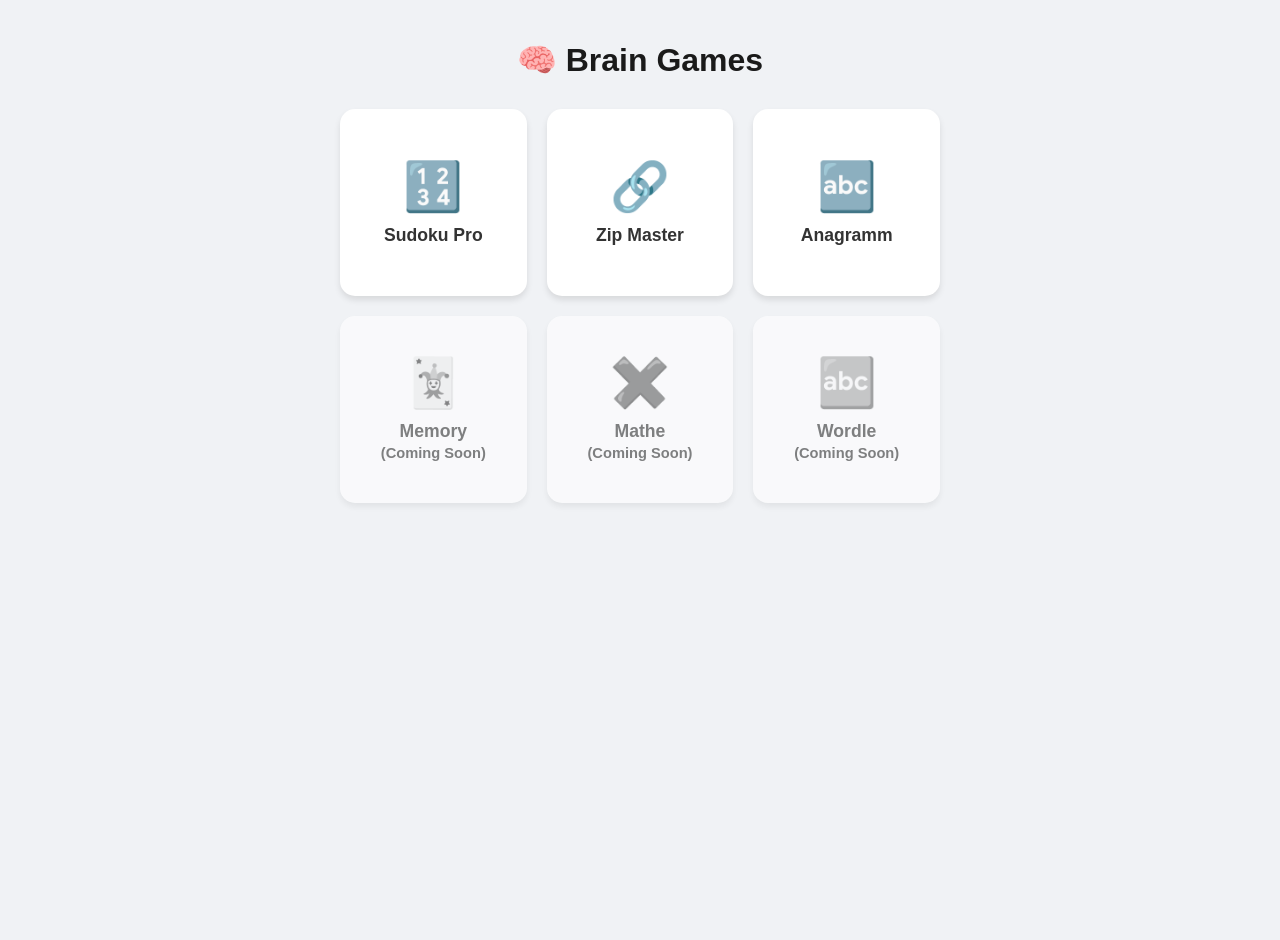
<file: index.html>
<!DOCTYPE html>
<html lang="de">
<head>
    <meta charset="UTF-8">
    <meta name="viewport" content="width=device-width, initial-scale=1.0">
    <title>Brain Games</title>
    <style>
        body {
            font-family: -apple-system, BlinkMacSystemFont, "Segoe UI", Roboto, sans-serif;
            background-color: #f0f2f5;
            margin: 0;
            padding: 20px;
            display: flex;
            flex-direction: column;
            align-items: center;
            min-height: 100vh;
        }
        h1 { color: #1a1a1a; margin-bottom: 30px; }
        .grid {
            display: grid;
            grid-template-columns: repeat(auto-fit, minmax(150px, 1fr));
            gap: 20px;
            width: 100%;
            max-width: 600px;
        }
        .card {
            background: white;
            padding: 20px;
            border-radius: 15px;
            text-decoration: none;
            color: #333;
            box-shadow: 0 4px 6px rgba(0,0,0,0.1);
            transition: transform 0.2s, box-shadow 0.2s;
            display: flex;
            flex-direction: column;
            align-items: center;
            text-align: center;
            aspect-ratio: 1;
            justify-content: center;
        }
        .card:hover { transform: translateY(-5px); box-shadow: 0 8px 12px rgba(0,0,0,0.15); }
        .icon { font-size: 3rem; margin-bottom: 10px; }
        .title { font-weight: bold; font-size: 1.1rem; }
        .card.disabled { opacity: 0.6; cursor: not-allowed; filter: grayscale(1); }
    </style>
</head>
<body>

    <h1>🧠 Brain Games</h1>

    <div class="grid">
        <a href="./sudoku/" class="card">
            <div class="icon">🔢</div>
            <div class="title">Sudoku Pro</div>
        </a>

        <a href="./zip-game/" class="card">
            <div class="icon">🔗</div> <div class="title">Zip Master</div>
        </a>

        <a href="./anagramm/" class="card">
            <div class="icon">🔤</div>
            <div class="title">Anagramm</div>
        </a>

        <div class="card disabled">
            <div class="icon">🃏</div>
            <div class="title">Memory<br><small>(Coming Soon)</small></div>
        </div>

        <div class="card disabled">
            <div class="icon">✖️</div>
            <div class="title">Mathe<br><small>(Coming Soon)</small></div>
        </div>
        
        <div class="card disabled">
            <div class="icon">🔤</div>
            <div class="title">Wordle<br><small>(Coming Soon)</small></div>
        </div>
    </div>

</body>
</html>
</file>
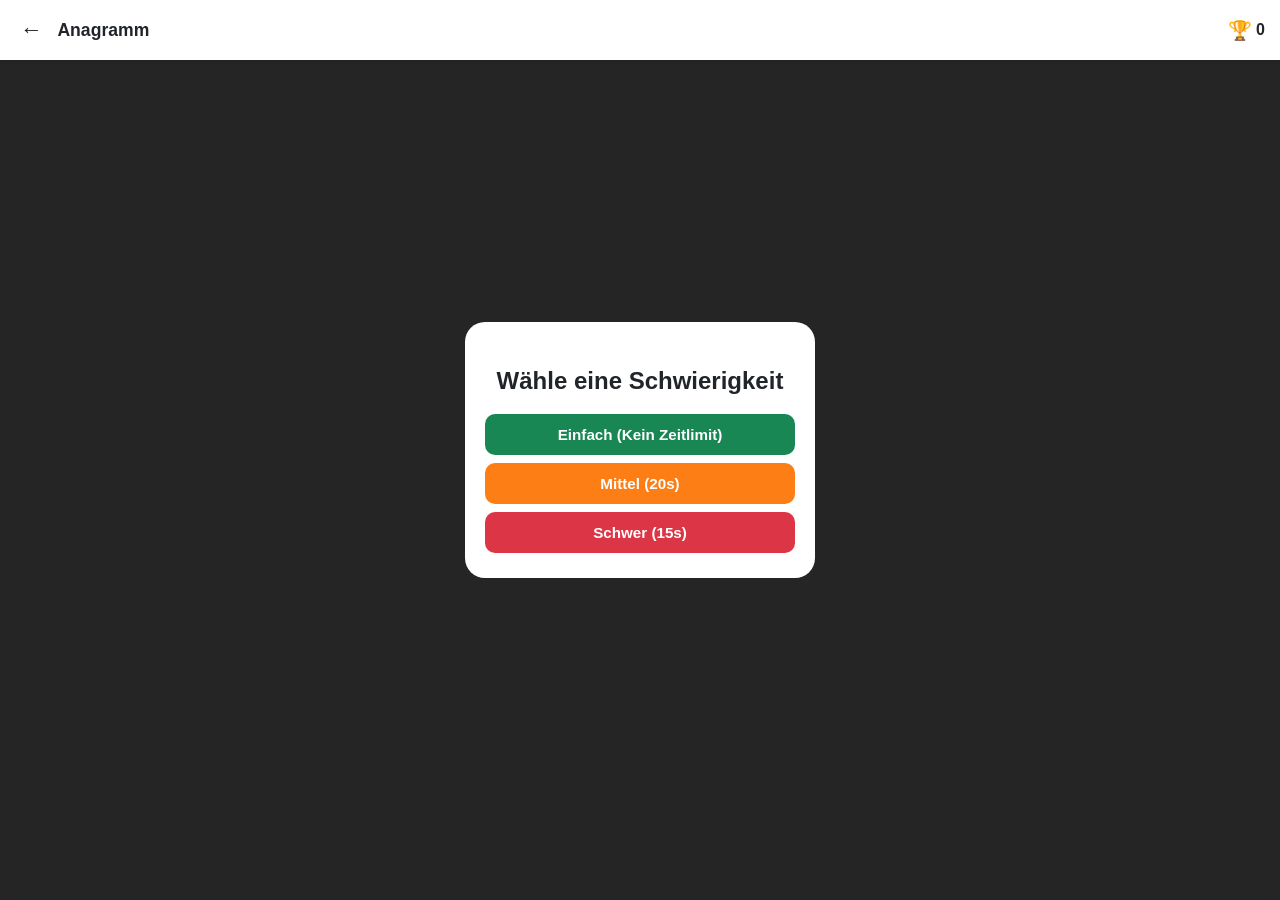
<file: anagramm/index.html>
<!DOCTYPE html>
<html lang="de">
<head>
    <meta charset="UTF-8">
    <meta name="viewport" content="width=device-width, initial-scale=1.0, maximum-scale=1.0, user-scalable=no">
    <title>Anagramm - Brain Games</title>
    <link rel="stylesheet" href="style.css">
</head>
<body>
    <header>
        <div class="header-left">
            <a href="../" class="back-btn">←</a>
            <h1>Anagramm</h1>
        </div>
        <div class="stats">
            <div id="timer-display" class="stat-item hidden">
                <span class="icon">⏱️</span>
                <span id="timer">--</span>s
            </div>
            <div class="stat-item">
                <span class="icon">🏆</span>
                <span id="score">0</span>
            </div>
        </div>
    </header>

    <main id="game-container">
        <!-- Level Selection Overlay -->
        <div id="level-selection" class="overlay">
            <div class="overlay-content">
                <h2>Wähle eine Schwierigkeit</h2>
                <div class="level-buttons">
                    <button data-level="easy" class="btn btn-easy">Einfach (Kein Zeitlimit)</button>
                    <button data-level="medium" class="btn btn-medium">Mittel (20s)</button>
                    <button data-level="hard" class="btn btn-hard">Schwer (15s)</button>
                </div>
            </div>
        </div>

        <!-- Game Area -->
        <div id="play-area" class="hidden">
            <div id="scrambled-word" class="scrambled-word"></div>
            <div id="correct-answer-display" class="correct-answer-display"></div>
            
            <div class="input-container">
                <input type="text" id="user-input" autocomplete="off" placeholder="Lösung eingeben..." autofocus>
                <button id="submit-btn" class="btn btn-primary">Prüfen</button>
            </div>

            <div class="controls">
                <button id="hint-btn" class="btn btn-secondary">Tipp</button>
                <button id="skip-btn" class="btn btn-secondary">Überspringen</button>
            </div>
        </div>

        <!-- Result Overlay -->
        <div id="result-overlay" class="overlay hidden">
            <div class="overlay-content">
                <h2 id="result-title">Zeit abgelaufen!</h2>
                <p id="result-text"></p>
                <button id="restart-btn" class="btn btn-primary">Nochmal spielen</button>
                <button id="main-menu-btn" class="btn btn-secondary">Menü</button>
            </div>
        </div>
    </main>

    <script src="anagramm.js"></script>
</body>
</html>
</file>
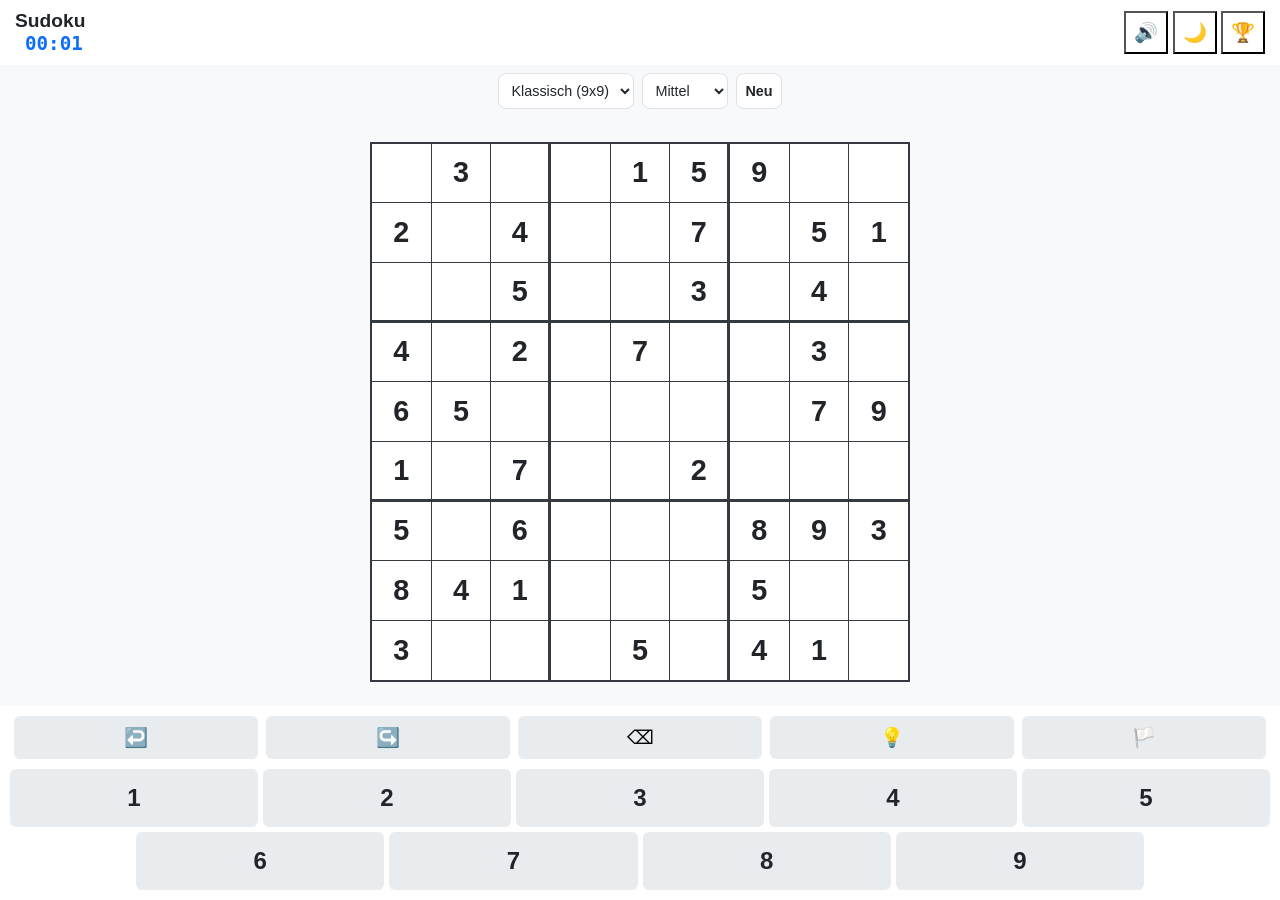
<file: sudoku/index.html>
<!DOCTYPE html>
<html lang="de">
<head>
    <meta charset="UTF-8">
    <meta name="viewport" content="width=device-width, initial-scale=1.0, maximum-scale=1.0, user-scalable=no">
    <title>Pro Sudoku Master</title>
    <link rel="stylesheet" href="style.css?v=5">
</head>
<body>

<header>
    <div class="header-left">
        <h1>Sudoku</h1>
        <div id="game-timer" class="timer">00:00</div>
    </div>
    <div class="header-right">
        <button id="btn-sound" title="Sound">🔊</button>
        <button id="btn-theme" title="Theme">🌙</button>
        <button id="btn-highscore" title="Highscore">🏆</button>
    </div>
</header>

<div class="settings-bar">
    <select id="mode-select">
        <option value="classic">Klassisch (9x9)</option>
        <option value="mini">Mini (6x6)</option>
        <option value="diagonal">Diagonal</option>
        <option value="killer">Killer</option>
    </select>
    <select id="diff-select">
        <option value="easy">Einfach</option>
        <option value="medium" selected>Mittel</option>
        <option value="hard">Schwer</option>
    </select>
    <button id="btn-new-game" class="btn-primary">Neu</button>
</div>

<div id="game-container">
    <div id="sudoku-board">
        </div>
</div>

<div class="controls-area">
    <div class="action-buttons">
        <button id="btn-undo">↩️</button>
        <button id="btn-redo">↪️</button>
        <button id="btn-delete">⌫</button>
        <button id="btn-hint">💡</button>
        <button id="btn-solve" style="color: #d63384;">🏳️</button>
    </div>
    
    <div class="numpad-container">
        <div class="numpad" id="numpad-1-5">
            <button class="btn-num" data-val="1">1</button>
            <button class="btn-num" data-val="2">2</button>
            <button class="btn-num" data-val="3">3</button>
            <button class="btn-num" data-val="4">4</button>
            <button class="btn-num" data-val="5">5</button>
        </div>
        <div class="numpad row2" id="numpad-6-9">
            <button class="btn-num" data-val="6">6</button>
            <button class="btn-num" data-val="7">7</button>
            <button class="btn-num" data-val="8">8</button>
            <button class="btn-num" data-val="9">9</button>
        </div>
    </div>
</div>

<div id="modal-highscore" class="modal">
    <div class="modal-content">
        <h2>Top 5 Highscores</h2>
        <ul id="highscore-list" class="highscore-list"></ul>
        <button id="btn-close-modal" style="width:100%; margin-top:15px; padding:10px;">Schließen</button>
    </div>
</div>

<div id="modal-win" class="modal">
    <div class="modal-content">
        <div style="font-size: 3rem; margin-bottom: 10px;">🎉</div>
        <h2>Gewonnen!</h2>
        <div class="win-stats" style="background: var(--highlight-related); padding: 10px; border-radius: 8px; margin: 15px 0;">
            <p style="margin: 5px 0;">Zeit: <strong id="win-time-display">--:--</strong></p>
            <p style="margin: 5px 0;">Punkte: <strong id="win-score-display">0</strong></p>
        </div>
        <button id="btn-next-game" class="btn-primary" style="width: 100%; padding: 15px;">Nächstes Spiel 🚀</button>
    </div>
</div>

<script src="sudoku.js?v=5"></script>

</body>
</html>
</file>
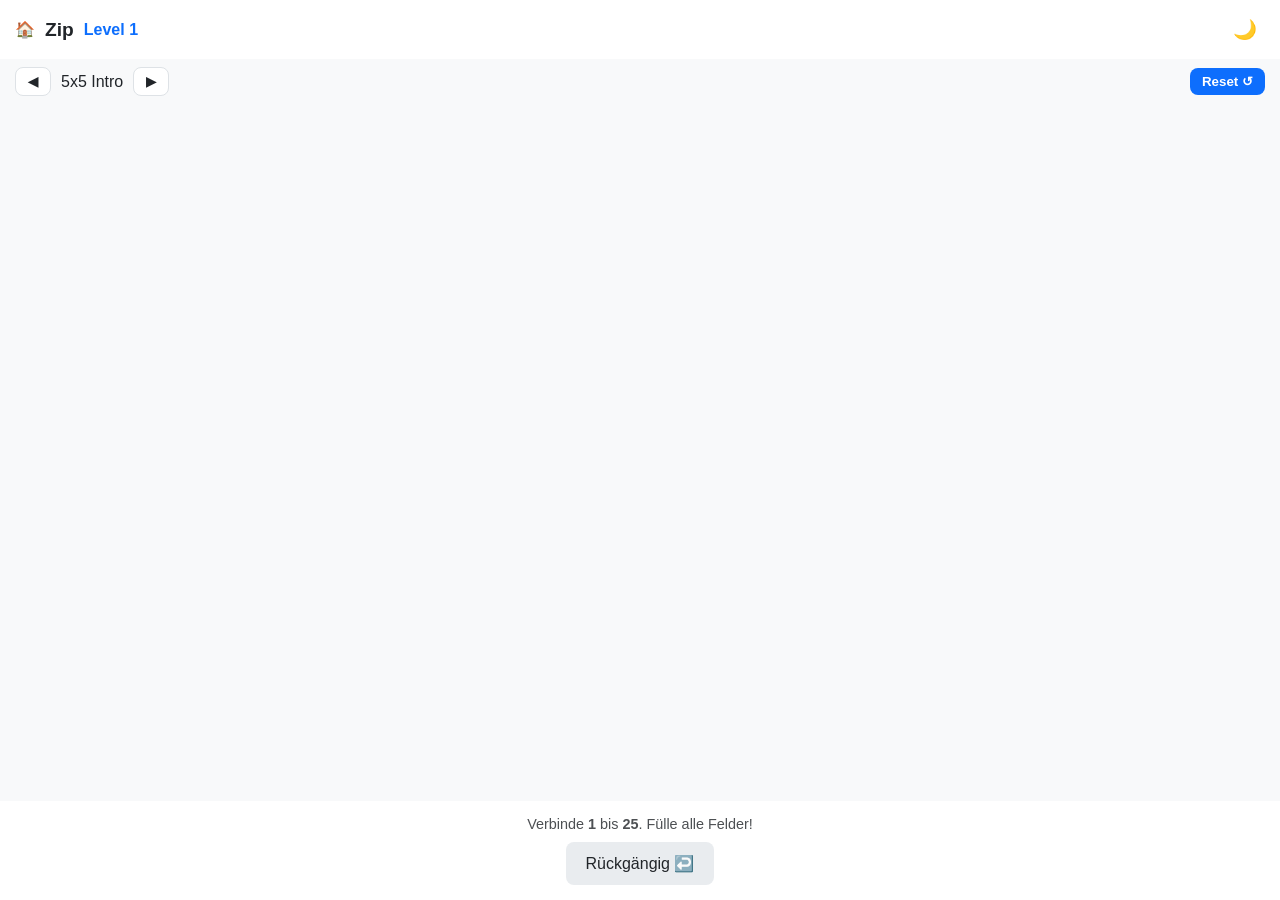
<file: zip-game/index.html>
<!DOCTYPE html>
<html lang="de">
<head>
    <meta charset="UTF-8">
    <meta name="viewport" content="width=device-width, initial-scale=1.0, maximum-scale=1.0, user-scalable=no">
    <title>Zip Master</title>
    <link rel="stylesheet" href="style.css?v=1">
</head>
<body>

<header>
    <div class="header-left">
        <a href="../index.html" style="text-decoration:none; margin-right:10px;">🏠</a>
        <h1>Zip</h1>
        <div id="level-display" class="level-indicator">Level 1</div>
    </div>
    <div class="header-right">
        <button id="btn-theme" title="Theme">🌙</button>
    </div>
</header>

<div class="settings-bar">
    <button id="btn-prev-level">◀</button>
    <span id="level-title">5x5 Intro</span>
    <button id="btn-next-level">▶</button>
    <button id="btn-reset" class="btn-primary" style="margin-left:auto;">Reset ↺</button>
</div>

<div id="game-container">
    <div id="zip-board"></div>
</div>

<div class="controls-area">
    <p class="instruction-text">Verbinde <strong>1</strong> bis <strong id="max-val-display">25</strong>. Fülle alle Felder!</p>
    <div class="action-buttons">
        <button id="btn-undo">Rückgängig ↩️</button>
    </div>
</div>

<div id="modal-win" class="modal">
    <div class="modal-content">
        <div style="font-size: 3rem; margin-bottom: 10px;">🎉</div>
        <h2>Level geschafft!</h2>
        <button id="btn-next-game" class="btn-primary" style="width: 100%; padding: 15px;">Nächstes Level 🚀</button>
    </div>
</div>

<script src="zip.js?v=1"></script>

</body>
</html>
</file>
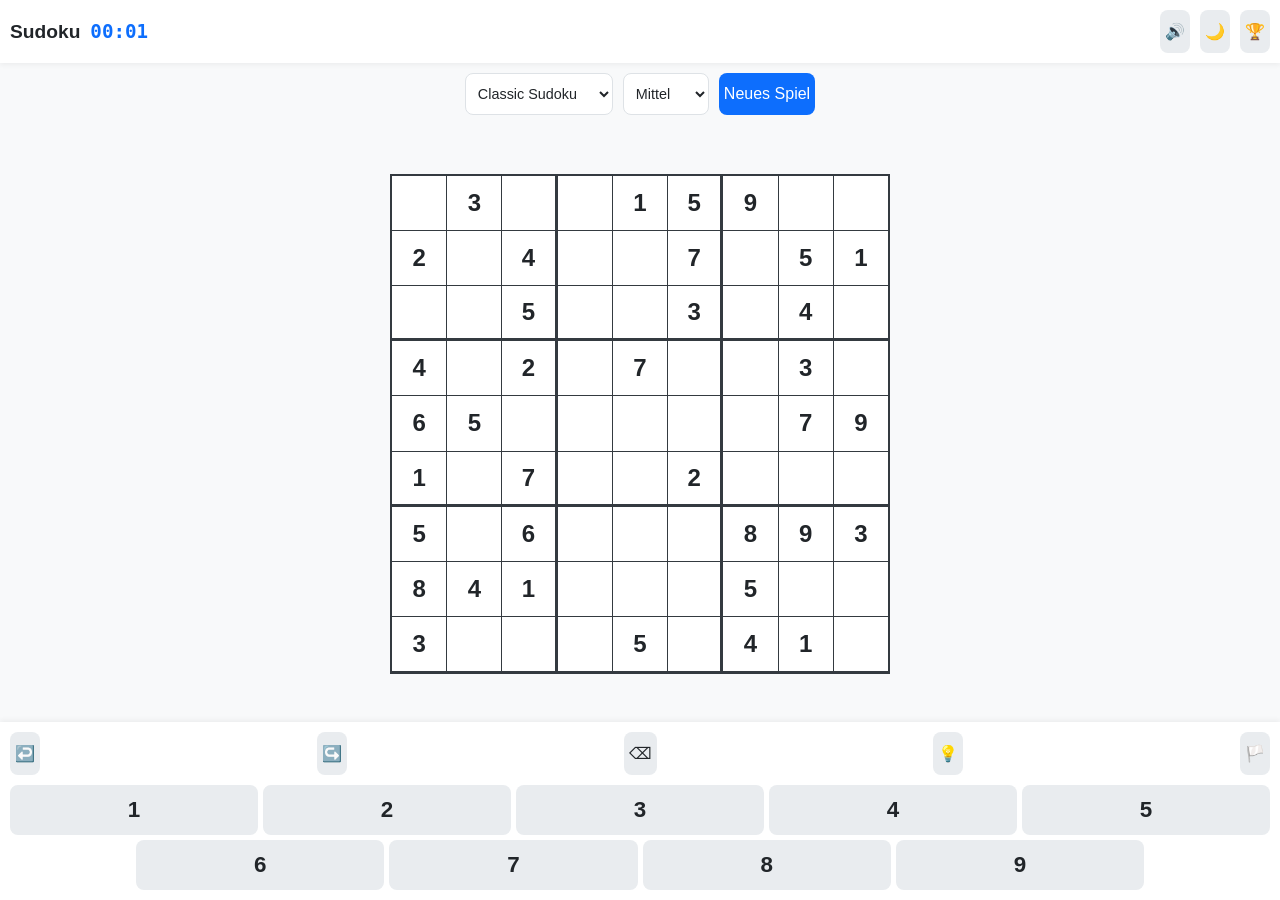
<file: google_sudoku.html>
<!DOCTYPE html>
<html lang="de">
<head>
    <meta charset="UTF-8">
    <meta name="viewport" content="width=device-width, initial-scale=1.0, maximum-scale=1.0, user-scalable=no">
    <title>Pro Sudoku Master</title>
    <style>
        :root {
            --bg-color: #f8f9fa;
            --text-color: #212529;
            --board-bg: #ffffff;
            --grid-line: #dee2e6;
            --grid-line-thick: #343a40;
            --primary: #0d6efd;
            --primary-light: #e7f1ff;
            --highlight-same: #cff4fc;
            --highlight-related: #f1f3f5;
            --error-bg: #f8d7da;
            --error-text: #842029;
            --success-bg: #d1e7dd;
            --cage-border: #adb5bd;
            --cage-text: #6c757d;
            --btn-radius: 8px;
            --font-family: -apple-system, BlinkMacSystemFont, "Segoe UI", Roboto, Helvetica, Arial, sans-serif;
        }

        [data-theme="dark"] {
            --bg-color: #121212;
            --text-color: #e0e0e0;
            --board-bg: #1e1e1e;
            --grid-line: #444;
            --grid-line-thick: #888;
            --primary: #4dabf7;
            --primary-light: #182836;
            --highlight-same: #1a3c4d;
            --highlight-related: #2c2c2c;
            --error-bg: #4c262a;
            --error-text: #ea868f;
            --success-bg: #1b3829;
            --cage-border: #555;
            --cage-text: #aaaaaa;
        }

        * { box-sizing: border-box; touch-action: manipulation; }
        body {
            font-family: var(--font-family);
            background-color: var(--bg-color);
            color: var(--text-color);
            margin: 0;
            display: flex;
            flex-direction: column;
            height: 100vh;
            overflow: hidden;
            transition: background-color 0.3s, color 0.3s;
        }

        /* --- Header & Top Controls --- */
        header {
            padding: 10px;
            display: flex;
            justify-content: space-between;
            align-items: center;
            background-color: var(--board-bg);
            box-shadow: 0 2px 5px rgba(0,0,0,0.05);
            z-index: 10;
        }

        .header-left, .header-right { display: flex; align-items: center; gap: 10px; }
        h1 { margin: 0; font-size: 1.2rem; font-weight: 700; }
        
        .timer { font-family: monospace; font-size: 1.2rem; font-weight: bold; color: var(--primary); }

        .settings-bar {
            padding: 10px;
            display: flex;
            gap: 10px;
            justify-content: center;
            flex-wrap: wrap;
        }

        select {
            padding: 8px;
            border-radius: var(--btn-radius);
            border: 1px solid var(--grid-line);
            background: var(--board-bg);
            color: var(--text-color);
            font-size: 0.9rem;
        }

        /* --- Game Board --- */
        #game-container {
            flex: 1;
            display: flex;
            justify-content: center;
            align-items: center;
            padding: 10px;
            overflow: auto;
        }

        #sudoku-board {
            display: grid;
            grid-template-columns: repeat(9, 1fr);
            grid-template-rows: repeat(9, 1fr);
            width: 100%;
            max-width: 500px;
            aspect-ratio: 1;
            background-color: var(--grid-line-thick);
            border: 2px solid var(--grid-line-thick);
            gap: 1px;
            user-select: none;
        }

        .cell {
            background-color: var(--board-bg);
            display: flex;
            justify-content: center;
            align-items: center;
            font-size: 1.5rem;
            cursor: pointer;
            position: relative;
            transition: background-color 0.1s;
        }

        /* Mobile font adjustment */
        @media (max-width: 400px) { .cell { font-size: 1.2rem; } }

        /* Borders for 3x3 blocks */
        .cell:nth-child(3n) { border-right: 2px solid var(--grid-line-thick); }
        .cell:nth-child(9n) { border-right: none; } /* handled by grid gap/container */
        .cell:nth-child(n+19):nth-child(-n+27),
        .cell:nth-child(n+46):nth-child(-n+54) { border-bottom: 2px solid var(--grid-line-thick); }

        /* States */
        .cell.fixed { font-weight: bold; color: var(--text-color); }
        .cell.user-input { color: var(--primary); }
        .cell.selected { background-color: var(--primary); color: white !important; }
        .cell.highlight-related { background-color: var(--highlight-related); }
        .cell.highlight-same { background-color: var(--highlight-same); font-weight: bold; }
        .cell.error { background-color: var(--error-bg) !important; color: var(--error-text) !important; animation: shake 0.3s; }
        
        /* Killer Sudoku Styles */
        .cage-sum {
            position: absolute;
            top: 2px;
            left: 2px;
            font-size: 0.6rem;
            line-height: 1;
            color: var(--cage-text);
            font-weight: bold;
            pointer-events: none;
        }
        .cage-border-top { border-top: 1px dashed var(--cage-border); }
        .cage-border-bottom { border-bottom: 1px dashed var(--cage-border); }
        .cage-border-left { border-left: 1px dashed var(--cage-border); }
        .cage-border-right { border-right: 1px dashed var(--cage-border); }

        /* --- Controls --- */
        .controls-area {
            padding: 10px;
            background-color: var(--board-bg);
            box-shadow: 0 -2px 5px rgba(0,0,0,0.05);
        }

        .action-buttons {
            display: flex;
            justify-content: space-between;
            margin-bottom: 10px;
            gap: 5px;
        }

        .numpad {
            display: grid;
            grid-template-columns: repeat(5, 1fr); /* 1-5 */
            gap: 5px;
            margin-bottom: 5px;
        }
        .numpad.row2 {
            grid-template-columns: repeat(4, 1fr); /* 6-9 */
            width: 80%;
            margin: 0 auto;
        }

        button {
            border: none;
            background-color: #e9ecef;
            color: var(--text-color);
            padding: 12px 5px;
            border-radius: var(--btn-radius);
            font-size: 1rem;
            cursor: pointer;
            transition: background 0.2s, transform 0.1s;
        }
        button:active { transform: scale(0.95); }
        [data-theme="dark"] button { background-color: #333; }
        
        .btn-primary { background-color: var(--primary); color: white; }
        .btn-danger { background-color: #dc3545; color: white; }
        .btn-num { font-size: 1.4rem; font-weight: bold; }

        /* --- Modals --- */
        .modal {
            display: none;
            position: fixed;
            top: 0; left: 0; width: 100%; height: 100%;
            background: rgba(0,0,0,0.5);
            justify-content: center;
            align-items: center;
            z-index: 100;
        }
        .modal-content {
            background: var(--board-bg);
            padding: 20px;
            border-radius: 12px;
            width: 90%;
            max-width: 400px;
            text-align: center;
        }
        .highscore-list { text-align: left; list-style: none; padding: 0; margin-top: 10px; }
        .highscore-item { display: flex; justify-content: space-between; padding: 5px 0; border-bottom: 1px solid var(--grid-line); }

        @keyframes shake {
            0% { transform: translateX(0); }
            25% { transform: translateX(-5px); }
            50% { transform: translateX(5px); }
            75% { transform: translateX(-5px); }
            100% { transform: translateX(0); }
        }
    </style>
</head>
<body>

<header>
    <div class="header-left">
        <h1>Sudoku</h1>
        <div id="game-timer" class="timer">00:00</div>
    </div>
    <div class="header-right">
        <button id="btn-sound" title="Sound An/Aus">🔊</button>
        <button id="btn-theme" title="Dunkler Modus">🌙</button>
        <button id="btn-highscore" title="Bestenliste">🏆</button>
    </div>
</header>

<div class="settings-bar">
    <select id="mode-select">
        <option value="classic">Classic Sudoku</option>
        <option value="diagonal">Diagonal Sudoku</option>
        <option value="killer">Killer Sudoku</option>
    </select>
    <select id="diff-select">
        <option value="easy">Einfach</option>
        <option value="medium" selected>Mittel</option>
        <option value="hard">Schwer</option>
    </select>
    <button id="btn-new-game" class="btn-primary">Neues Spiel</button>
</div>

<div id="game-container">
    <div id="sudoku-board">
        </div>
</div>

<div class="controls-area">
    <div class="action-buttons">
        <button id="btn-undo" title="Rückgängig">↩️</button>
        <button id="btn-redo" title="Wiederholen">↪️</button>
        <button id="btn-delete" title="Löschen">⌫</button>
        <button id="btn-hint" title="Hinweis">💡</button>
        <button id="btn-solve" style="color: #d63384;" title="Aufgeben">🏳️</button>
    </div>
    <div class="numpad">
        <button class="btn-num" data-val="1">1</button>
        <button class="btn-num" data-val="2">2</button>
        <button class="btn-num" data-val="3">3</button>
        <button class="btn-num" data-val="4">4</button>
        <button class="btn-num" data-val="5">5</button>
    </div>
    <div class="numpad row2">
        <button class="btn-num" data-val="6">6</button>
        <button class="btn-num" data-val="7">7</button>
        <button class="btn-num" data-val="8">8</button>
        <button class="btn-num" data-val="9">9</button>
    </div>
</div>

<div id="modal-highscore" class="modal">
    <div class="modal-content">
        <h2>Top 5 Highscores</h2>
        <ul id="highscore-list" class="highscore-list"></ul>
        <button onclick="document.getElementById('modal-highscore').style.display='none'" style="margin-top:15px; width:100%">Schließen</button>
    </div>
</div>

<script>
/**
 * --- MODEL & LOGIC ---
 */
class SudokuModel {
    constructor() {
        this.size = 9;
        this.reset();
    }

    reset() {
        this.board = Array(81).fill(0);     // Current state
        this.solution = Array(81).fill(0);  // The answer
        this.fixed = Array(81).fill(false); // Initial clues
        this.cages = [];                    // For Killer Sudoku
        this.history = [];                  // Undo stack
        this.redoStack = [];                // Redo stack
        this.timer = 0;
        this.isPlaying = false;
        this.errors = 0;
        this.hintsUsed = 0;
    }

    // --- Generator Logic ---
    generate(mode, difficulty) {
        this.reset();
        this.mode = mode;
        this.difficulty = difficulty;

        // 1. Fill diagonal 3x3 boxes (independent, safe to random fill)
        this.fillDiagonalBoxes();

        // 2. Solve the rest to create a full valid board
        this.solve(this.solution, 0, true); // True = randomize order for uniqueness
        this.board = [...this.solution];

        // 3. For Killer: Generate cages BEFORE removing numbers
        if (mode === 'killer') {
            this.generateKillerCages();
        }

        // 4. Remove numbers based on difficulty
        let attempts = difficulty === 'easy' ? 30 : difficulty === 'medium' ? 45 : 58;
        if (mode === 'killer') attempts = 81; // Killer starts empty usually

        while (attempts > 0) {
            let idx = Math.floor(Math.random() * 81);
            if (this.board[idx] !== 0) {
                this.board[idx] = 0;
                attempts--;
            }
        }

        // Set fixed positions (non-zero are fixed)
        // Note: In Killer, board is usually empty, hints are the sums. 
        // We allow some clues in Easy Killer.
        if (mode !== 'killer') {
            for (let i = 0; i < 81; i++) {
                if (this.board[i] !== 0) this.fixed[i] = true;
            }
        } else {
             // Killer logic: Keep board mostly empty
             // If easy, maybe reveal a few numbers, but standard is empty
             if (difficulty === 'easy') {
                 // Reveal 5 numbers for easy killer
                 for(let k=0; k<5; k++) {
                     let r = Math.floor(Math.random()*81);
                     this.board[r] = this.solution[r];
                     this.fixed[r] = true;
                 }
             }
        }
        
        this.saveState(); // Initial save
        this.isPlaying = true;
    }

    fillDiagonalBoxes() {
        for (let i = 0; i < 9; i = i + 3) {
            this.fillBox(i, i);
        }
    }

    fillBox(row, col) {
        let num;
        for (let i = 0; i < 3; i++) {
            for (let j = 0; j < 3; j++) {
                do {
                    num = Math.floor(Math.random() * 9) + 1;
                } while (!this.isSafeInBox(row, col, num, this.solution));
                let idx = (row + i) * 9 + (col + j);
                this.solution[idx] = num;
            }
        }
    }

    isSafeInBox(rowStart, colStart, num, grid) {
        for (let i = 0; i < 3; i++) {
            for (let j = 0; j < 3; j++) {
                if (grid[(rowStart + i) * 9 + (colStart + j)] === num) return false;
            }
        }
        return true;
    }

    // --- Validation Logic ---
    isValidMove(idx, num, grid) {
        const row = Math.floor(idx / 9);
        const col = idx % 9;
        
        // Row & Col Check
        for (let i = 0; i < 9; i++) {
            if (grid[row * 9 + i] === num && (row * 9 + i) !== idx) return false;
            if (grid[i * 9 + col] === num && (i * 9 + col) !== idx) return false;
        }

        // Box Check
        const startRow = row - row % 3;
        const startCol = col - col % 3;
        for (let i = 0; i < 3; i++) {
            for (let j = 0; j < 3; j++) {
                let cIdx = (startRow + i) * 9 + (startCol + j);
                if (grid[cIdx] === num && cIdx !== idx) return false;
            }
        }

        // Diagonal Mode Check
        if (this.mode === 'diagonal') {
            if (row === col) { // Primary diagonal
                for (let i = 0; i < 9; i++) {
                    if (grid[i * 9 + i] === num && (i*9+i) !== idx) return false;
                }
            }
            if (row + col === 8) { // Anti-diagonal
                for (let i = 0; i < 9; i++) {
                    if (grid[i * 9 + (8 - i)] === num && (i*9+(8-i)) !== idx) return false;
                }
            }
        }

        // Killer Sum Check is complex to validate instantly on single input, 
        // usually validated by visuals or end-game. We highlight conflicts only.
        
        return true;
    }

    solve(grid, idx = 0, randomize = false) {
        if (idx >= 81) return true;
        if (grid[idx] !== 0) return this.solve(grid, idx + 1, randomize);

        let nums = [1, 2, 3, 4, 5, 6, 7, 8, 9];
        if (randomize) nums.sort(() => Math.random() - 0.5);

        for (let num of nums) {
            if (this.isValidMove(idx, num, grid)) {
                grid[idx] = num;
                if (this.solve(grid, idx + 1, randomize)) return true;
                grid[idx] = 0;
            }
        }
        return false;
    }

    // --- Killer Cage Generation ---
    generateKillerCages() {
        let visited = new Set();
        this.cages = [];
        
        for (let i = 0; i < 81; i++) {
            if (visited.has(i)) continue;

            // Start a cage
            let cageSize = Math.floor(Math.random() * 4) + 1; // 1 to 4 cells usually
            if (cageSize === 1 && Math.random() > 0.2) cageSize = 2; // Prefer >1

            let currentCage = [i];
            visited.add(i);
            
            // Random walk to find neighbors
            let attempts = 0;
            while (currentCage.length < cageSize && attempts < 10) {
                let last = currentCage[currentCage.length - 1];
                let r = Math.floor(last / 9);
                let c = last % 9;
                let neighbors = [];
                if (r > 0) neighbors.push(last - 9);
                if (r < 8) neighbors.push(last + 9);
                if (c > 0) neighbors.push(last - 1);
                if (c < 8) neighbors.push(last + 1);
                
                let next = neighbors[Math.floor(Math.random() * neighbors.length)];
                if (!visited.has(next)) {
                    currentCage.push(next);
                    visited.add(next);
                }
                attempts++;
            }

            // Calculate sum
            let sum = currentCage.reduce((acc, idx) => acc + this.solution[idx], 0);
            this.cages.push({ cells: currentCage, sum: sum });
        }
    }

    // --- Actions ---
    setInput(idx, val) {
        if (this.fixed[idx]) return false;
        
        // Save for undo
        this.pushHistory(idx, this.board[idx], val);
        
        this.board[idx] = val;
        this.saveState();
        return true;
    }

    pushHistory(idx, oldVal, newVal) {
        this.history.push({ idx, oldVal, newVal });
        this.redoStack = []; // Clear redo on new action
        if (this.history.length > 50) this.history.shift();
    }

    undo() {
        if (this.history.length === 0) return null;
        const move = this.history.pop();
        this.redoStack.push(move);
        this.board[move.idx] = move.oldVal;
        this.saveState();
        return move.idx;
    }

    redo() {
        if (this.redoStack.length === 0) return null;
        const move = this.redoStack.pop();
        this.history.push(move);
        this.board[move.idx] = move.newVal;
        this.saveState();
        return move.idx;
    }

    saveState() {
        const state = {
            board: this.board,
            fixed: this.fixed,
            solution: this.solution,
            timer: this.timer,
            mode: this.mode,
            difficulty: this.difficulty,
            cages: this.cages,
            hints: this.hintsUsed,
            errors: this.errors
        };
        localStorage.setItem('sudoku_save', JSON.stringify(state));
    }

    loadState() {
        const saved = localStorage.getItem('sudoku_save');
        if (!saved) return false;
        try {
            const state = JSON.parse(saved);
            this.board = state.board;
            this.fixed = state.fixed;
            this.solution = state.solution;
            this.timer = state.timer;
            this.mode = state.mode;
            this.difficulty = state.difficulty;
            this.cages = state.cages || [];
            this.hintsUsed = state.hints || 0;
            this.errors = state.errors || 0;
            this.isPlaying = true;
            return true;
        } catch (e) {
            return false;
        }
    }
}

/**
 * --- VIEW & CONTROLLER ---
 */
class SudokuController {
    constructor() {
        this.model = new SudokuModel();
        this.selectedIdx = -1;
        this.soundEnabled = true;
        this.audioCtx = null;
        
        // DOM Elements
        this.boardEl = document.getElementById('sudoku-board');
        this.timerEl = document.getElementById('game-timer');
        this.modeSel = document.getElementById('mode-select');
        this.diffSel = document.getElementById('diff-select');
        
        this.initEventListeners();
        
        // Restore or Start New
        if (this.model.loadState()) {
            this.modeSel.value = this.model.mode;
            this.diffSel.value = this.model.difficulty;
            this.renderBoard();
            this.startTimer();
        } else {
            this.newGame();
        }
    }

    initEventListeners() {
        // Settings
        document.getElementById('btn-new-game').onclick = () => this.newGame();
        document.getElementById('mode-select').onchange = () => this.newGame();
        document.getElementById('diff-select').onchange = () => this.newGame();
        
        // Controls
        document.querySelectorAll('.btn-num').forEach(btn => {
            btn.onclick = (e) => this.handleInput(parseInt(e.target.dataset.val));
        });
        document.getElementById('btn-delete').onclick = () => this.handleInput(0);
        document.getElementById('btn-undo').onclick = () => {
            let idx = this.model.undo();
            if (idx !== null) {
                this.renderBoard(); // Full re-render needed to clear validations errors correctly
                this.selectCell(idx);
            }
        };
        document.getElementById('btn-redo').onclick = () => {
            let idx = this.model.redo();
            if (idx !== null) {
                this.renderBoard();
                this.selectCell(idx);
            }
        };
        document.getElementById('btn-hint').onclick = () => this.giveHint();
        document.getElementById('btn-solve').onclick = () => this.solveGame();

        // Keyboard
        document.addEventListener('keydown', (e) => {
            if (!this.model.isPlaying) return;
            if (e.key >= '1' && e.key <= '9') this.handleInput(parseInt(e.key));
            if (e.key === 'Backspace' || e.key === 'Delete') this.handleInput(0);
            if (e.key === 'z' && (e.ctrlKey || e.metaKey)) document.getElementById('btn-undo').click();
            if (e.key === 'y' && (e.ctrlKey || e.metaKey)) document.getElementById('btn-redo').click();
            
            // Arrows
            if(this.selectedIdx !== -1) {
                if(e.key === 'ArrowUp') this.selectCell(this.selectedIdx - 9 >= 0 ? this.selectedIdx - 9 : this.selectedIdx);
                if(e.key === 'ArrowDown') this.selectCell(this.selectedIdx + 9 < 81 ? this.selectedIdx + 9 : this.selectedIdx);
                if(e.key === 'ArrowLeft') this.selectCell(this.selectedIdx % 9 !== 0 ? this.selectedIdx - 1 : this.selectedIdx);
                if(e.key === 'ArrowRight') this.selectCell((this.selectedIdx + 1) % 9 !== 0 ? this.selectedIdx + 1 : this.selectedIdx);
            }
        });

        // Theme
        document.getElementById('btn-theme').onclick = () => {
            const body = document.body;
            const current = body.getAttribute('data-theme');
            body.setAttribute('data-theme', current === 'dark' ? 'light' : 'dark');
        };

        // Sound
        document.getElementById('btn-sound').onclick = (e) => {
            this.soundEnabled = !this.soundEnabled;
            e.target.innerText = this.soundEnabled ? '🔊' : '🔇';
        };

        // Highscore
        document.getElementById('btn-highscore').onclick = () => this.showHighscores();
    }

    newGame() {
        const mode = this.modeSel.value;
        const diff = this.diffSel.value;
        this.model.generate(mode, diff);
        this.renderBoard();
        this.startTimer();
        this.selectedIdx = -1;
    }

    startTimer() {
        if (this.timerInterval) clearInterval(this.timerInterval);
        this.timerInterval = setInterval(() => {
            if (!this.model.isPlaying) return;
            this.model.timer++;
            this.updateTimerDisplay();
            if (this.model.timer % 5 === 0) this.model.saveState(); // Auto save every 5s
        }, 1000);
    }

    updateTimerDisplay() {
        const min = Math.floor(this.model.timer / 60).toString().padStart(2, '0');
        const sec = (this.model.timer % 60).toString().padStart(2, '0');
        this.timerEl.innerText = `${min}:${sec}`;
    }

    renderBoard() {
        this.boardEl.innerHTML = '';
        
        // Cage Map for Killer visualization
        let cageMap = new Map(); // idx -> cageObj
        if (this.model.mode === 'killer') {
            this.model.cages.forEach(c => c.cells.forEach(idx => cageMap.set(idx, c)));
        }

        for (let i = 0; i < 81; i++) {
            const cell = document.createElement('div');
            cell.classList.add('cell');
            cell.dataset.index = i;
            
            // Value
            const val = this.model.board[i];
            if (val !== 0) {
                cell.innerText = val;
                if (this.model.fixed[i]) cell.classList.add('fixed');
                else cell.classList.add('user-input');
            }

            // Killer styling
            if (this.model.mode === 'killer') {
                const cage = cageMap.get(i);
                if (cage) {
                    // Show sum in top left of first cell in cage
                    if (cage.cells[0] === i) {
                        const sumSpan = document.createElement('span');
                        sumSpan.classList.add('cage-sum');
                        sumSpan.innerText = cage.sum;
                        cell.appendChild(sumSpan);
                    }
                    // Borders
                    const r = Math.floor(i/9), c = i%9;
                    if (!cage.cells.includes(i - 9)) cell.classList.add('cage-border-top');
                    if (!cage.cells.includes(i + 9)) cell.classList.add('cage-border-bottom');
                    if (!cage.cells.includes(i - 1) || c===0) cell.classList.add('cage-border-left');
                    if (!cage.cells.includes(i + 1) || c===8) cell.classList.add('cage-border-right');
                }
            }

            // Diagonal styling (visual X)
            if (this.model.mode === 'diagonal') {
                const r = Math.floor(i/9), c = i%9;
                if (r === c || r + c === 8) {
                    cell.style.backgroundColor = 'var(--bg-color)';
                }
            }

            cell.onclick = () => this.selectCell(i);
            this.boardEl.appendChild(cell);
        }
        
        // Re-validate visual state
        this.highlightErrors();
    }

    selectCell(idx) {
        if (this.selectedIdx !== -1) {
            this.boardEl.children[this.selectedIdx].classList.remove('selected');
        }
        this.selectedIdx = idx;
        const cell = this.boardEl.children[idx];
        cell.classList.add('selected');

        // Highlight logic
        const val = this.model.board[idx];
        const row = Math.floor(idx / 9);
        const col = idx % 9;
        const boxStartRow = row - row % 3;
        const boxStartCol = col - col % 3;

        Array.from(this.boardEl.children).forEach((c, i) => {
            c.classList.remove('highlight-same', 'highlight-related');
            
            // Highlight same numbers
            if (val !== 0 && this.model.board[i] === val) {
                c.classList.add('highlight-same');
            }

            // Highlight related (row, col, box)
            const r = Math.floor(i / 9);
            const co = i % 9;
            const bR = r - r % 3;
            const bC = co - co % 3;

            if (r === row || co === col || (bR === boxStartRow && bC === boxStartCol)) {
                if (i !== idx) c.classList.add('highlight-related');
            }
        });
        
        this.playSound('click');
    }

    handleInput(val) {
        if (this.selectedIdx === -1) return;
        if (this.model.fixed[this.selectedIdx]) return;

        // Set value
        this.model.setInput(this.selectedIdx, val);
        
        // Update View
        const cell = this.boardEl.children[this.selectedIdx];
        
        // Clear old text but keep cage hint if any
        const cageSum = cell.querySelector('.cage-sum');
        cell.innerText = val === 0 ? '' : val;
        if (cageSum) cell.appendChild(cageSum);

        cell.className = cell.className.replace(/user-input|error/g, '').trim(); // reset classes
        cell.classList.add('selected'); // keep selected
        if(this.model.mode === 'killer') {
             // Re-add cage borders logic lost by className reset (simplified: re-render is cleaner but slower)
             // Optimization: Just add user-input class
             cell.classList.add('user-input');
        } else {
             cell.classList.add('user-input');
        }

        if (val !== 0) {
            // Validation
            if (!this.model.isValidMove(this.selectedIdx, val, this.model.board)) {
                cell.classList.add('error');
                this.model.errors++;
                this.playSound('error');
            } else {
                this.playSound('input');
            }
        } else {
            this.playSound('click');
        }

        // Global Validation Update (remove errors from other cells if conflict resolved)
        this.highlightErrors();
        this.selectCell(this.selectedIdx); // Re-trigger highlights

        this.checkWin();
    }

    highlightErrors() {
        for (let i = 0; i < 81; i++) {
            const val = this.model.board[i];
            const cell = this.boardEl.children[i];
            cell.classList.remove('error');
            if (val !== 0 && !this.model.fixed[i]) {
                if (!this.model.isValidMove(i, val, this.model.board)) {
                    cell.classList.add('error');
                }
                // Check against solution as ultimate fallback (optional, prevents frustration)
                if (val !== this.model.solution[i]) {
                   // Uncomment to force strict mode: cell.classList.add('error');
                }
            }
        }
    }

    giveHint() {
        if (!this.model.isPlaying) return;
        // Find empty cells
        let empties = [];
        for(let i=0; i<81; i++) if(this.model.board[i] === 0) empties.push(i);
        
        if(empties.length === 0) return;
        
        const idx = empties[Math.floor(Math.random() * empties.length)];
        this.model.board[idx] = this.model.solution[idx];
        this.model.fixed[idx] = true; // Hints become fixed
        this.model.hintsUsed++;
        
        this.renderBoard(); // Full render to lock cell
        this.selectCell(idx);
    }

    solveGame() {
        if (confirm("Sind Sie sicher? Das Spiel wird beendet und die Lösung angezeigt.")) {
            this.model.board = [...this.model.solution];
            this.model.isPlaying = false;
            clearInterval(this.timerInterval);
            this.renderBoard();
        }
    }

    checkWin() {
        if (this.model.board.includes(0)) return; // Not full

        // Verify Full Correctness
        for (let i = 0; i < 81; i++) {
            if (this.model.board[i] !== this.model.solution[i]) return;
        }

        // Victory
        this.model.isPlaying = false;
        clearInterval(this.timerInterval);
        this.playSound('win');
        
        // Score Calculation
        // Base: 1000. Diff Multiplier: Easy 1, Med 1.5, Hard 2.
        // Time penalty: -1 per second. Errors: -50. Hints: -100.
        let diffMult = this.model.difficulty === 'easy' ? 1 : this.model.difficulty === 'medium' ? 1.5 : 2;
        let score = Math.max(0, Math.floor((1000 * diffMult) - this.model.timer - (this.model.errors * 50) - (this.model.hintsUsed * 100)));

        setTimeout(() => {
            alert(`Glückwunsch! Gewonnen!\nPunkte: ${score}\nZeit: ${this.timerEl.innerText}`);
            this.saveHighscore(score);
        }, 300);
    }

    // --- Audio ---
    playSound(type) {
        if (!this.soundEnabled) return;
        if (!this.audioCtx) this.audioCtx = new (window.AudioContext || window.webkitAudioContext)();
        
        const osc = this.audioCtx.createOscillator();
        const gain = this.audioCtx.createGain();
        osc.connect(gain);
        gain.connect(this.audioCtx.destination);

        const now = this.audioCtx.currentTime;
        
        if (type === 'click') {
            osc.frequency.setValueAtTime(300, now);
            gain.gain.setValueAtTime(0.1, now);
            osc.start(now);
            osc.stop(now + 0.05);
        } else if (type === 'input') {
            osc.frequency.setValueAtTime(600, now);
            gain.gain.setValueAtTime(0.1, now);
            osc.start(now);
            osc.stop(now + 0.1);
        } else if (type === 'error') {
            osc.type = 'sawtooth';
            osc.frequency.setValueAtTime(150, now);
            gain.gain.setValueAtTime(0.2, now);
            gain.gain.exponentialRampToValueAtTime(0.01, now + 0.3);
            osc.start(now);
            osc.stop(now + 0.3);
        } else if (type === 'win') {
            osc.type = 'triangle';
            osc.frequency.setValueAtTime(440, now);
            osc.frequency.setValueAtTime(880, now + 0.2);
            gain.gain.setValueAtTime(0.2, now);
            gain.gain.linearRampToValueAtTime(0, now + 0.6);
            osc.start(now);
            osc.stop(now + 0.6);
        }
    }

    // --- Highscore ---
    saveHighscore(score) {
        let scores = JSON.parse(localStorage.getItem('sudoku_highscores') || '[]');
        scores.push({
            score: score,
            date: new Date().toLocaleDateString(),
            mode: this.model.mode,
            diff: this.model.difficulty
        });
        scores.sort((a, b) => b.score - a.score);
        scores = scores.slice(0, 5);
        localStorage.setItem('sudoku_highscores', JSON.stringify(scores));
    }

    showHighscores() {
        const list = document.getElementById('highscore-list');
        list.innerHTML = '';
        let scores = JSON.parse(localStorage.getItem('sudoku_highscores') || '[]');
        if (scores.length === 0) list.innerHTML = '<li>Noch keine Einträge</li>';
        
        scores.forEach(s => {
            let li = document.createElement('li');
            li.className = 'highscore-item';
            li.innerHTML = `<span>${s.mode} (${s.diff})</span> <b>${s.score} Pkt</b>`;
            list.appendChild(li);
        });
        document.getElementById('modal-highscore').style.display = 'flex';
    }
}

// Start App
window.onload = () => {
    new SudokuController();
};
</script>
</body>
</html>
</file>
<file: anagramm/style.css>
:root {
    --bg-color: #f8f9fa;
    --text-color: #212529;
    --card-bg: #ffffff;
    --primary: #0d6efd;
    --secondary: #6c757d;
    --success: #198754;
    --danger: #dc3545;
    --easy: #198754;
    --medium: #fd7e14;
    --hard: #dc3545;
    --font-family: -apple-system, BlinkMacSystemFont, "Segoe UI", Roboto, sans-serif;
}

[data-theme="dark"] {
    --bg-color: #121212;
    --text-color: #e0e0e0;
    --card-bg: #1e1e1e;
    --primary: #4dabf7;
    --secondary: #adb5bd;
}

* { box-sizing: border-box; touch-action: manipulation; }

body {
    font-family: var(--font-family);
    background-color: var(--bg-color);
    color: var(--text-color);
    margin: 0;
    display: flex;
    flex-direction: column;
    height: 100vh;
    height: 100dvh;
    overflow: hidden;
}

header {
    position: fixed;
    top: 0;
    left: 0;
    right: 0;
    height: 60px;
    padding: 0 15px;
    display: flex;
    justify-content: space-between;
    align-items: center;
    background: var(--card-bg);
    box-shadow: 0 2px 4px rgba(0,0,0,0.05);
    z-index: 1000;
}

.header-left { display: flex; align-items: center; gap: 10px; }
h1 { margin: 0; font-size: 1.1rem; white-space: nowrap; }
.back-btn { text-decoration: none; font-size: 1.4rem; color: var(--text-color); padding: 10px 5px; }

.stats { display: flex; gap: 12px; align-items: center; }
.stat-item { display: flex; align-items: center; gap: 4px; font-weight: bold; font-size: 1rem; }
.icon { font-size: 1.2rem; }

main {
    flex: 1;
    display: flex;
    flex-direction: column;
    align-items: center;
    justify-content: center;
    padding: 80px 15px 20px 15px; /* Top padding matches header height + breathing room */
    position: relative;
    overflow-y: auto;
    width: 100%;
}

.scrambled-word {
    font-size: 2.5rem;
    font-weight: 800;
    letter-spacing: 0.3rem;
    margin-bottom: 5px;
    text-transform: uppercase;
    text-align: center;
    color: var(--primary);
    word-break: break-word;
}

.correct-answer-display {
    height: 1.2rem;
    font-weight: bold;
    color: var(--success);
    margin-bottom: 20px;
    font-size: 1rem;
    opacity: 0;
    transition: opacity 0.2s;
}

.correct-answer-display.visible {
    opacity: 1;
}

.input-container {
    width: 100%;
    max-width: 400px;
    display: flex;
    flex-direction: column;
    gap: 12px;
    margin-bottom: 20px;
}

#user-input {
    padding: 12px;
    font-size: 1.3rem;
    border: 2px solid #dee2e6;
    border-radius: 12px;
    text-align: center;
    text-transform: uppercase;
    outline: none;
    transition: border-color 0.2s;
    width: 100%;
    -webkit-appearance: none;
}

#user-input:focus { border-color: var(--primary); }

#user-input.success {
    border-color: var(--success) !important;
    background-color: #e8f5e9;
}

.controls {
    display: flex;
    gap: 8px;
    width: 100%;
    max-width: 400px;
}

.btn {
    padding: 12px 10px;
    border: none;
    border-radius: 10px;
    font-weight: bold;
    cursor: pointer;
    font-size: 0.95rem;
    transition: transform 0.1s, opacity 0.2s;
    flex: 1;
    -webkit-tap-highlight-color: transparent;
}

.btn:active { transform: scale(0.96); }
.btn-primary { background-color: var(--primary); color: white; }
.btn-secondary { background-color: var(--secondary); color: white; }
.btn-easy { background-color: var(--easy); color: white; margin-bottom: 8px; }
.btn-medium { background-color: var(--medium); color: white; margin-bottom: 8px; }
.btn-hard { background-color: var(--hard); color: white; }

.overlay {
    position: fixed;
    inset: 0;
    background: rgba(0,0,0,0.85);
    backdrop-filter: blur(5px);
    display: flex;
    align-items: center;
    justify-content: center;
    z-index: 100;
}

.overlay-content {
    background: var(--card-bg);
    padding: 25px 20px;
    border-radius: 20px;
    text-align: center;
    width: 85%;
    max-width: 350px;
}

.level-buttons { display: flex; flex-direction: column; margin-top: 15px; }

.hidden { display: none !important; }

.pop {
    animation: pop 0.4s cubic-bezier(0.175, 0.885, 0.32, 1.275);
}

@keyframes pop {
    0% { transform: scale(1); }
    50% { transform: scale(1.15); }
    100% { transform: scale(1); }
}

.timer-pulse {
    animation: pulse 0.5s infinite alternate;
}

@keyframes pulse {
    from { transform: scale(1); }
    to { transform: scale(1.2); }
}

@keyframes shake {
    0%, 100% { transform: translateX(0); }
    25% { transform: translateX(-8px); }
    75% { transform: translateX(8px); }
}

.shake { animation: shake 0.3s ease-in-out; border-color: var(--danger) !important; }

@media (max-width: 480px) {
    .scrambled-word { 
        font-size: 2rem; 
        letter-spacing: 0.2rem;
    }
    h1 { font-size: 1rem; }
    .stat-item { font-size: 0.9rem; }
}
</file>
<file: sudoku/style.css>
:root {
    --bg-color: #f8f9fa;
    --text-color: #212529;
    --board-bg: #ffffff;
    --grid-line: #dee2e6;
    --grid-line-thick: #343a40;
    --primary: #0d6efd;
    --highlight-same: #cff4fc;
    --highlight-related: #e2e6ea;
    --error-bg: #f8d7da;
    --error-text: #842029;
    
    /* WICHTIG: Farben für Erfolg */
    --success-bg: #ace9cd;
    --success-transparent: rgb(155, 221, 191); /* Etwas kräftiger für bessere Sichtbarkeit */
    
    --btn-radius: 8px;
    --font-family: -apple-system, BlinkMacSystemFont, "Segoe UI", Roboto, sans-serif;
}

[data-theme="dark"] {
    --bg-color: #121212;
    --text-color: #e0e0e0;
    --board-bg: #1e1e1e;
    --grid-line: #444;
    --grid-line-thick: #888;
    --primary: #4dabf7;
    --highlight-same: #1a3c4d;
    --highlight-related: #2c2c2c;
    --error-bg: #4c262a;
    --error-text: #ea868f;
    
    /* Dark Mode Grün */
    --success-bg: #1b3829;
    --success-transparent: rgba(40, 167, 69, 0.4);
}

* { box-sizing: border-box; touch-action: manipulation; -webkit-tap-highlight-color: transparent; }

body {
    font-family: var(--font-family);
    background-color: var(--bg-color);
    color: var(--text-color);
    margin: 0;
    display: flex;
    flex-direction: column;
    height: 100vh;
    height: 100dvh;
    overflow: hidden;
}

/* Header */
header {
    flex: 0 0 auto;
    padding: 10px 15px;
    display: flex;
    justify-content: space-between;
    align-items: center;
    background-color: var(--board-bg);
    box-shadow: 0 1px 3px rgba(0,0,0,0.1);
}
.header-left h1 { margin: 0; font-size: 1.2rem; }
.timer { font-family: monospace; font-size: 1.2rem; font-weight: bold; color: var(--primary); margin-left: 10px; }
.header-right button { padding: 8px; font-size: 1.2rem; background: none; }

/* Settings */
.settings-bar {
    flex: 0 0 auto;
    padding: 8px;
    display: flex;
    gap: 8px;
    justify-content: center;
    background: var(--bg-color);
}
select, #btn-new-game {
    padding: 8px;
    border-radius: var(--btn-radius);
    border: 1px solid var(--grid-line);
    background: var(--board-bg);
    color: var(--text-color);
    font-size: 0.9rem;
}
.btn-primary { background-color: var(--primary); color: white; border: none; font-weight: bold; }

/* Game Board Area */
#game-container {
    flex: 1 1 auto;
    display: flex;
    justify-content: center;
    align-items: center;
    padding: 10px;
    overflow: hidden;
    width: 100%;
}

#sudoku-board {
    display: grid;
    grid-template-columns: repeat(var(--cols, 9), 1fr);
    grid-template-rows: repeat(var(--cols, 9), 1fr);
    width: min(95vw, 60vh); 
    aspect-ratio: 1;
    background-color: var(--grid-line-thick);
    border: 2px solid var(--grid-line-thick);
    gap: 1px;
}

.cell {
    background-color: var(--board-bg);
    display: flex;
    justify-content: center;
    align-items: center;
    font-size: clamp(1rem, 5vw, 1.8rem);
    cursor: pointer;
    font-weight: 500;
    transition: background-color 0.1s;
    overflow: visible;
}

/* Borders */
#sudoku-board[data-size="9"] .cell:nth-child(3n) { border-right: 2px solid var(--grid-line-thick); }
#sudoku-board[data-size="9"] .cell:nth-child(9n) { border-right: none; }
#sudoku-board[data-size="9"] .cell:nth-child(n+19):nth-child(-n+27),
#sudoku-board[data-size="9"] .cell:nth-child(n+46):nth-child(-n+54) { border-bottom: 2px solid var(--grid-line-thick); }

#sudoku-board[data-size="6"] .cell:nth-child(3n) { border-right: 2px solid var(--grid-line-thick); }
#sudoku-board[data-size="6"] .cell:nth-child(6n) { border-right: none; }
#sudoku-board[data-size="6"] .cell:nth-child(n+13):nth-child(-n+18) { border-bottom: 2px solid var(--grid-line-thick); }

/* States */
.cell.fixed { font-weight: 800; color: var(--text-color); }
.cell.user-input { color: var(--primary); }
.cell.selected { background-color: var(--primary) !important; color: white !important; }
.cell.highlight-related { background-color: var(--highlight-related); }
.cell.highlight-same { background-color: var(--highlight-same); font-weight: bold; }
.cell.error { background-color: var(--error-bg) !important; color: var(--error-text) !important; }

/* Controls Area */
.controls-area {
    flex: 0 0 auto;
    padding: 10px;
    background-color: var(--board-bg);
    padding-bottom: max(10px, env(safe-area-inset-bottom));
}

.action-buttons {
    display: flex;
    justify-content: space-around;
    margin-bottom: 10px;
}
.action-buttons button {
    flex: 1; margin: 0 4px; padding: 10px 0;
    background: #e9ecef; border-radius: 6px; border: none; font-size: 1.2rem;
}

.numpad-container { display: flex; flex-direction: column; gap: 5px; }
.numpad { display: grid; gap: 5px; }
#numpad-1-5 { grid-template-columns: repeat(5, 1fr); }
#numpad-6-9 { grid-template-columns: repeat(4, 1fr); width: 80%; margin: 0 auto; }

.numpad.hidden { display: none; }
.numpad.full-width { grid-template-columns: repeat(6, 1fr) !important; }

.btn-num {
    padding: 15px 0;
    background: #e9ecef; border: none; border-radius: 6px;
    font-size: 1.5rem; font-weight: bold; color: var(--text-color);
}
[data-theme="dark"] .action-buttons button, 
[data-theme="dark"] .btn-num { background-color: #333; }

/* Modals */
.modal {
    display: none; position: fixed; top: 0; left: 0; width: 100%; height: 100%;
    background: rgba(0,0,0,0.6); z-index: 100;
    justify-content: center; align-items: center;
}
.modal-content {
    background: var(--board-bg); padding: 25px; border-radius: 12px;
    width: 90%; max-width: 350px; text-align: center;
    box-shadow: 0 10px 25px rgba(0,0,0,0.2);
}
.highscore-item { display: flex; justify-content: space-between; border-bottom: 1px solid var(--grid-line); padding: 8px 0; }

/* Killer Sudoku Styles */
.cage-sum {
    position: absolute; top: 2px; left: 2px;
    font-size: 0.6rem; line-height: 1;
    color: var(--cage-text); font-weight: bold; pointer-events: none;
}
.cage-border-top { border-top: 1px dashed var(--cage-border); }
.cage-border-bottom { border-bottom: 1px dashed var(--cage-border); }
.cage-border-left { border-left: 1px dashed var(--cage-border); }
.cage-border-right { border-right: 1px dashed var(--cage-border); }

/* --- Micro-Rewards Animation (Force Specificity) --- */
@keyframes flash-success {
    0% {
        transform: scale(1);
    }
    20% {
        /* Grün zwingend erzwingen */
        background-color: var(--success-transparent) !important;
        font-size: calc(clamp(1rem, 5vw, 1.8rem) * 1.5);
        color: var(--text-color) !important;
    }
    100% {
        background-color: var(--success-transparent) !important;
        font-size: clamp(1rem, 5vw, 1.8rem);
    }
}

.success-pulse {
    animation: flash-success 1.5s ease-out forwards !important;
    z-index: 10;
    border-radius: 4px;
    /* Damit es sofort grün ist, auch bevor Animation startet */
    background-color: var(--success-transparent) !important;
    color: var(--text-color) !important;
}
</file>
<file: zip-game/style.css>
:root {
    --bg-color: #f8f9fa;
    --text-color: #212529;
    --board-bg: #ffffff;
    --grid-line: #dee2e6;
    --primary: #0d6efd;
    --path-color: rgba(13, 110, 253, 0.2);
    --wall-color: #343a40;
    --btn-radius: 8px;
    --font-family: -apple-system, BlinkMacSystemFont, "Segoe UI", Roboto, sans-serif;
}

[data-theme="dark"] {
    --bg-color: #121212;
    --text-color: #e0e0e0;
    --board-bg: #1e1e1e;
    --grid-line: #444;
    --primary: #4dabf7;
    --path-color: rgba(77, 171, 247, 0.3);
    --wall-color: #555;
}

* { box-sizing: border-box; touch-action: none; -webkit-tap-highlight-color: transparent; }

body {
    font-family: var(--font-family);
    background-color: var(--bg-color);
    color: var(--text-color);
    margin: 0;
    display: flex;
    flex-direction: column;
    height: 100vh;
    height: 100dvh;
    overflow: hidden;
}

/* Header & UI (Ähnlich Sudoku) */
header {
    flex: 0 0 auto;
    padding: 10px 15px;
    display: flex;
    justify-content: space-between;
    align-items: center;
    background-color: var(--board-bg);
    box-shadow: 0 1px 3px rgba(0,0,0,0.1);
}
.header-left { display: flex; align-items: center; }
.header-left h1 { margin: 0; font-size: 1.2rem; }
.level-indicator { margin-left: 10px; font-weight: bold; color: var(--primary); }
.header-right button { padding: 8px; font-size: 1.2rem; background: none; border: none; cursor: pointer; color: var(--text-color); }

.settings-bar {
    flex: 0 0 auto;
    padding: 8px 15px;
    display: flex;
    align-items: center;
    gap: 10px;
    background: var(--bg-color);
}
.settings-bar button {
    padding: 6px 12px;
    border-radius: var(--btn-radius);
    border: 1px solid var(--grid-line);
    background: var(--board-bg);
    color: var(--text-color);
    font-weight: bold;
    cursor: pointer;
}
.btn-primary { background-color: var(--primary) !important; color: white !important; border: none !important; }

/* Game Area */
#game-container {
    flex: 1 1 auto;
    display: flex;
    justify-content: center;
    align-items: center;
    padding: 10px;
    width: 100%;
}

#zip-board {
    display: grid;
    /* Grid-Template wird via JS gesetzt */
    width: min(95vw, 60vh);
    aspect-ratio: 1;
    gap: 2px;
    background-color: var(--bg-color); /* Lücken Farbe */
}

.cell {
    background-color: var(--board-bg);
    border-radius: 4px;
    display: flex;
    justify-content: center;
    align-items: center;
    font-size: clamp(1rem, 4vw, 1.5rem);
    font-weight: bold;
    position: relative;
    user-select: none;
    transition: background-color 0.1s;
}

/* ZELL-ZUSTÄNDE */
.cell.wall {
    background-color: var(--wall-color);
}

.cell.fixed {
    color: var(--text-color);
    box-shadow: inset 0 0 0 2px var(--grid-line); /* Markierung für vorgegebene Zahlen */
}

.cell.path {
    background-color: var(--path-color);
    color: var(--primary);
}

.cell.current-head {
    background-color: var(--primary);
    color: white;
    transform: scale(1.05);
    box-shadow: 0 2px 5px rgba(0,0,0,0.2);
    z-index: 10;
    border-radius: 50%;
}

/* Pfad-Verbindungen (Visuelle Linien) */
.cell::after {
    content: '';
    position: absolute;
    background-color: var(--primary);
    opacity: 0.5;
    z-index: 1;
    display: none;
}
/* Linie nach Oben */
.cell[data-dir="up"]::after {
    display: block; width: 4px; height: 60%; top: -30%; left: calc(50% - 2px);
}
/* Linie nach Unten */
.cell[data-dir="down"]::after {
    display: block; width: 4px; height: 60%; bottom: -30%; left: calc(50% - 2px);
}
/* Linie nach Links */
.cell[data-dir="left"]::after {
    display: block; height: 4px; width: 60%; left: -30%; top: calc(50% - 2px);
}
/* Linie nach Rechts */
.cell[data-dir="right"]::after {
    display: block; height: 4px; width: 60%; right: -30%; top: calc(50% - 2px);
}

/* Footer Controls */
.controls-area {
    flex: 0 0 auto;
    padding: 15px;
    text-align: center;
    background-color: var(--board-bg);
    padding-bottom: max(15px, env(safe-area-inset-bottom));
}
.instruction-text { margin: 0 0 10px 0; font-size: 0.9rem; color: var(--text-color); opacity: 0.8; }
.action-buttons button {
    padding: 12px 20px;
    background: #e9ecef;
    border: none;
    border-radius: var(--btn-radius);
    font-size: 1rem;
    font-weight: 500;
    color: var(--text-color);
    cursor: pointer;
}
[data-theme="dark"] .action-buttons button { background-color: #333; }

/* Modals */
.modal {
    display: none; position: fixed; top: 0; left: 0; width: 100%; height: 100%;
    background: rgba(0,0,0,0.6); z-index: 100;
    justify-content: center; align-items: center;
}
.modal-content {
    background: var(--board-bg); padding: 25px; border-radius: 12px;
    width: 90%; max-width: 350px; text-align: center;
    box-shadow: 0 10px 25px rgba(0,0,0,0.2);
}
</file>
